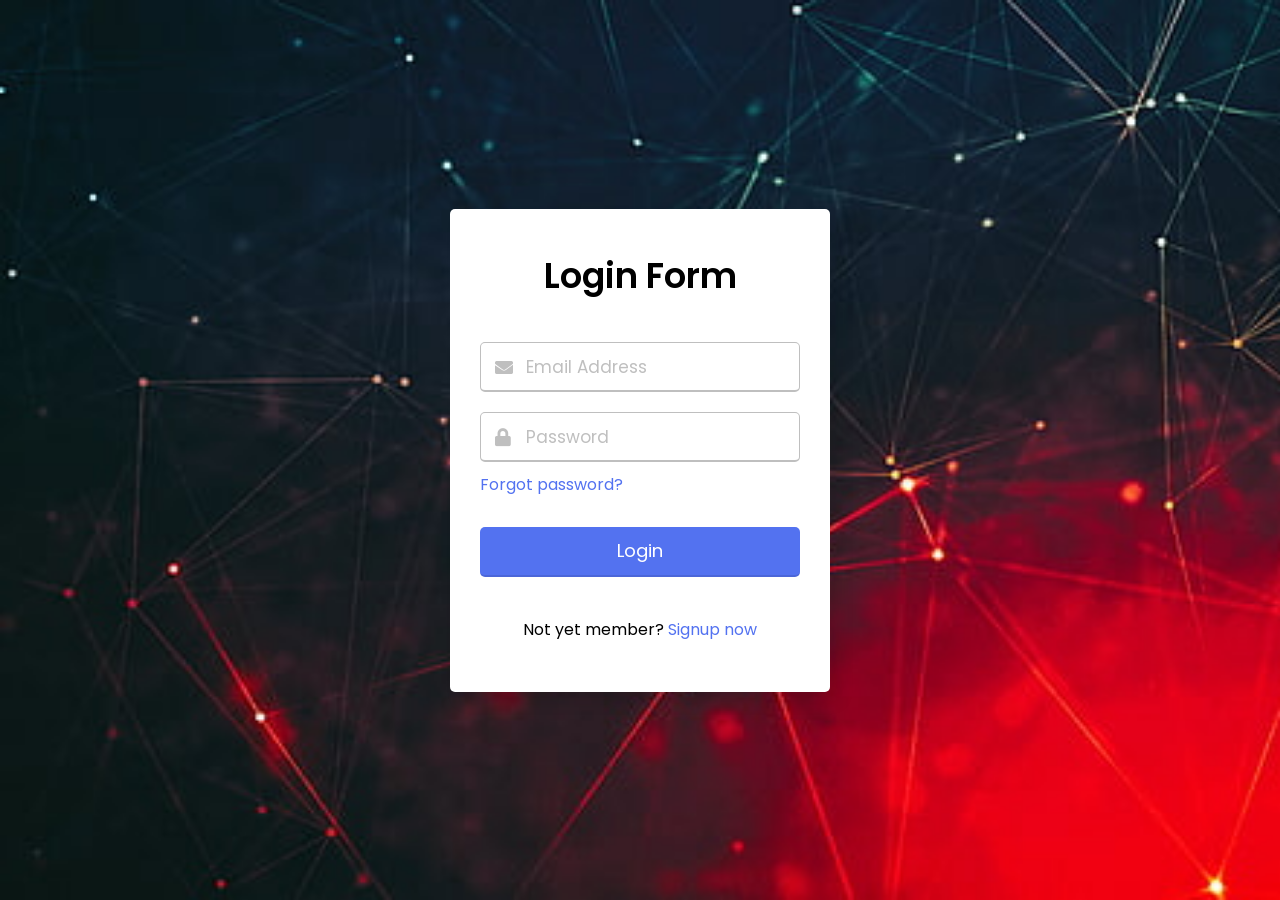
<file: login/index.html>
<!DOCTYPE html>
<html lang="en">

<head>
    <meta charset="UTF-8">
    <meta name="viewport" content="width=device-width, initial-scale=1.0">
    <title>Login Form</title>
    <link rel="stylesheet" href="style.css">
    <link rel="stylesheet" href="https://cdnjs.cloudflare.com/ajax/libs/font-awesome/5.15.3/css/all.min.css" />
</head>

<body background="login.jpg">
    <div class="wrapper">
        <header>Login Form</header>
        <form action="#">
            <div class="field email">
                <div class="input-area">
                    <input type="text" placeholder="Email Address">
                    <i class="icon fas fa-envelope"></i>
                    <i class="error error-icon fas fa-exclamation-circle"></i>
                </div>
                <div class="error error-txt">Email can't be blank</div>
            </div>
            <div class="field password">
                <div class="input-area">
                    <input type="password" placeholder="Password">
                    <i class="icon fas fa-lock"></i>
                    <i class="error error-icon fas fa-exclamation-circle"></i>
                </div>
                <div class="error error-txt">Password can't be blank</div>
            </div>
            <div class="pass-txt"><a href="#">Forgot password?</a></div>
            <input type="submit" value="Login">
        </form>
        <div class="sign-txt">Not yet member? <a href="#">Signup now</a></div>
    </div>

    <script src="script.js"></script>

</body>

</html>
</file>
<file: login/style.css>
@import url('https://fonts.googleapis.com/css2?family=Poppins:wght@400;500;600&display=swap');
* {
    margin: 0;
    padding: 0;
    box-sizing: border-box;
    font-family: "Poppins", sans-serif;
}

body {
    width: 100%;
    height: 100vh;
    display:flex;
    align-items: center;
    justify-content: center;
    background-size: cover;
}

::selection {
    color: #fff;
    background: #53f0e3;
}

.wrapper {
    width: 380px;
    padding: 40px 30px 50px 30px;
    background: #fff;
    border-radius: 5px;
    text-align: center;
    box-shadow: 10px 10px 15px rgba(0, 0, 0, 0.1);
}

.wrapper header {
    font-size: 35px;
    font-weight: 600;
}

.wrapper form {
    margin: 40px 0;
}

form .field {
    width: 100%;
    margin-bottom: 20px;
}

form .field.shake {
    animation: shake 0.3s ease-in-out;
}

@keyframes shake {
    0%,
    100% {
        margin-left: 0px;
    }
    20%,
    80% {
        margin-left: -12px;
    }
    40%,
    60% {
        margin-left: 12px;
    }
}

form .field .input-area {
    height: 50px;
    width: 100%;
    position: relative;
}

form input {
    width: 100%;
    height: 100%;
    outline: none;
    padding: 0 45px;
    font-size: 18px;
    background: none;
    caret-color: #5372F0;
    border-radius: 5px;
    border: 1px solid #bfbfbf;
    border-bottom-width: 2px;
    transition: all 0.2s ease;
}

form .field input:focus,
form .field.valid input {
    border-color: #5372F0;
}

form .field.shake input,
form .field.error input {
    border-color: #dc3545;
}

.field .input-area i {
    position: absolute;
    top: 50%;
    font-size: 18px;
    pointer-events: none;
    transform: translateY(-50%);
}

.input-area .icon {
    left: 15px;
    color: #bfbfbf;
    transition: color 0.2s ease;
}

.input-area .error-icon {
    right: 15px;
    color: #dc3545;
}

form input:focus~.icon,
form .field.valid .icon {
    color: #5372F0;
}

form .field.shake input:focus~.icon,
form .field.error input:focus~.icon {
    color: #bfbfbf;
}

form input::placeholder {
    color: #bfbfbf;
    font-size: 17px;
}

form .field .error-txt {
    color: #dc3545;
    text-align: left;
    margin-top: 5px;
}

form .field .error {
    display: none;
}

form .field.shake .error,
form .field.error .error {
    display: block;
}

form .pass-txt {
    text-align: left;
    margin-top: -10px;
}

.wrapper a {
    color: #5372F0;
    text-decoration: none;
}

.wrapper a:hover {
    text-decoration: underline;
}

form input[type="submit"] {
    height: 50px;
    margin-top: 30px;
    color: #fff;
    padding: 0;
    border: none;
    background: #5372F0;
    cursor: pointer;
    border-bottom: 2px solid rgba(0, 0, 0, 0.1);
    transition: all 0.3s ease;
}

form input[type="submit"]:hover {
    background: #2c52ed;
}
</file>
